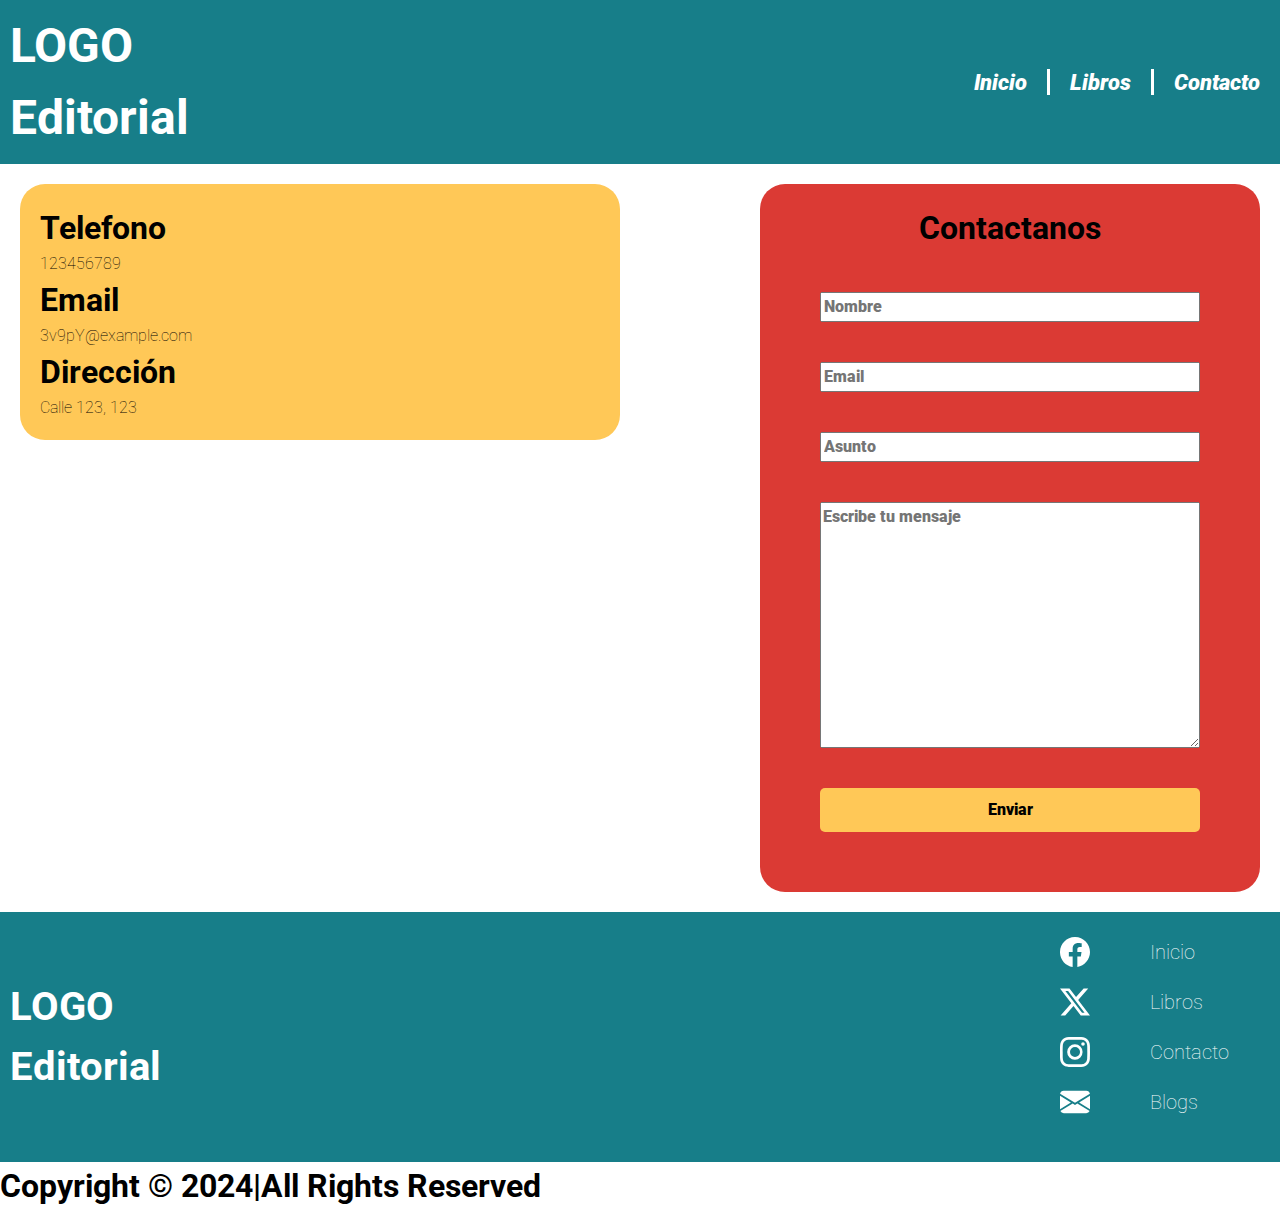
<file: pag2.html>
<!DOCTYPE html>
<html lang="en">

<head>
    <meta charset="UTF-8">
    <meta name="viewport" content="width=G, initial-scale=1.0">
    <link rel="stylesheet" href="assets/css/styles.css">
    <link rel="stylesheet" href="assets/css/contacto.css">
    <link rel="preconnect" href="https://fonts.googleapis.com">
    <link rel="preconnect" href="https://fonts.gstatic.com" crossorigin>
    <link href="https://fonts.googleapis.com/css2?family=Roboto:ital,wght@0,100;0,300;0,400;0,500;0,700;0,900;1,100;1,300;1,400;1,500;1,700;1,900&display=swap" rel="stylesheet">
    <title>Contacto</title>
</head>

<body>
    <nav class="nav">
        <div>
            <h1>LOGO</h1>
            <h1>Editorial</h1>
        </div>
        <ul>
            <li><a href="inicio.html">Inicio</a></li>
            <li><a href="catalogo.html">Libros</a></li>
            <li><a href="contacto.html">Contacto</a></li>
        </ul>
    </nav>
    <div class="contacto">
        <div class="informacion">
            <div class="datos">
                <h1>Telefono</h1>
                <p>123456789</p>
                <h1>Email</h1>
                <p>3v9pY@example.com</p>
                <h1>Dirección</h1>
                <p>Calle 123, 123</p>
            </div>
            <div class="mapa">
                <iframe src="https://www.google.com/maps/embed?pb=!1m18!1m12!1m3!1d108977.23899219753!2d-64.27661288782109!3d-31.399280321845517!2m3!1f0!2f0!3f0!3m2!1i1024!2i768!4f13.1!3m3!1m2!1s0x9432985f478f5b69%3A0xb0a24f9a5366b092!2zQ8OzcmRvYmE!5e0!3m2!1ses!2sar!4v1715785287881!5m2!1ses!2sar" width="600" height="450" style="border:0;" allowfullscreen="" loading="lazy" referrerpolicy="no-referrer-when-downgrade"></iframe>
            </div>
        </div>
        <div class="formulario">
            <h1>Contactanos</h1>
            <form action="">
                <input type="text" placeholder="Nombre">
                <input type="text" placeholder="Email">
                <input type="text" placeholder="Asunto">
                <textarea name="" id="" cols="30" rows="10" placeholder="Escribe tu mensaje"></textarea>
                <input type="submit" value="Enviar">
            </form>
        </div>
    </div>
    <footer>
        <div class="footer">
            <div class="logo-footer">
                <h1>LOGO</h1>
                <h1>Editorial</h1>
            </div>
            <div class="link-footer">
                <ul class="redes">
                    <li>
                        <a href="https://www.facebook.com/">
                            <svg xmlns="http://www.w3.org/2000/svg" width="16" height="16" fill="currentColor" class="bi bi-facebook" viewBox="0 0 16 16">
                            <path d="M16 8.049c0-4.446-3.582-8.05-8-8.05C3.58 0-.002 3.603-.002 8.05c0 4.017 2.926 7.347 6.75 7.951v-5.625h-2.03V8.05H6.75V6.275c0-2.017 1.195-3.131 3.022-3.131.876 0 1.791.157 1.791.157v1.98h-1.009c-.993 0-1.303.621-1.303 1.258v1.51h2.218l-.354 2.326H9.25V16c3.824-.604 6.75-3.934 6.75-7.951"/>
                            </svg>  
                        </a>
                    </li>
                    <li>
                        <a href="https://twitter.com/">
                            <svg xmlns="http://www.w3.org/2000/svg" width="16" height="16" fill="currentColor" class="bi bi-twitter-x" viewBox="0 0 16 16">
                                <path d="M12.6.75h2.454l-5.36 6.142L16 15.25h-4.937l-3.867-5.07-4.425 5.07H.316l5.733-6.57L0 .75h5.063l3.495 4.633L12.601.75Zm-.86 13.028h1.36L4.323 2.145H2.865z"/>
                            </svg>
                        </a>
                    </li>
                    <li>
                        <a href="https://www.instagram.com/">
                            <svg xmlns="http://www.w3.org/2000/svg" width="16" height="16" fill="currentColor" class="bi bi-instagram" viewBox="0 0 16 16">
                                <path d="M8 0C5.829 0 5.556.01 4.703.048 3.85.088 3.269.222 2.76.42a3.9 3.9 0 0 0-1.417.923A3.9 3.9 0 0 0 .42 2.76C.222 3.268.087 3.85.048 4.7.01 5.555 0 5.827 0 8.001c0 2.172.01 2.444.048 3.297.04.852.174 1.433.372 1.942.205.526.478.972.923 1.417.444.445.89.719 1.416.923.51.198 1.09.333 1.942.372C5.555 15.99 5.827 16 8 16s2.444-.01 3.298-.048c.851-.04 1.434-.174 1.943-.372a3.9 3.9 0 0 0 1.416-.923c.445-.445.718-.891.923-1.417.197-.509.332-1.09.372-1.942C15.99 10.445 16 10.173 16 8s-.01-2.445-.048-3.299c-.04-.851-.175-1.433-.372-1.941a3.9 3.9 0 0 0-.923-1.417A3.9 3.9 0 0 0 13.24.42c-.51-.198-1.092-.333-1.943-.372C10.443.01 10.172 0 7.998 0zm-.717 1.442h.718c2.136 0 2.389.007 3.232.046.78.035 1.204.166 1.486.275.373.145.64.319.92.599s.453.546.598.92c.11.281.24.705.275 1.485.039.843.047 1.096.047 3.231s-.008 2.389-.047 3.232c-.035.78-.166 1.203-.275 1.485a2.5 2.5 0 0 1-.599.919c-.28.28-.546.453-.92.598-.28.11-.704.24-1.485.276-.843.038-1.096.047-3.232.047s-2.39-.009-3.233-.047c-.78-.036-1.203-.166-1.485-.276a2.5 2.5 0 0 1-.92-.598 2.5 2.5 0 0 1-.6-.92c-.109-.281-.24-.705-.275-1.485-.038-.843-.046-1.096-.046-3.233s.008-2.388.046-3.231c.036-.78.166-1.204.276-1.486.145-.373.319-.64.599-.92s.546-.453.92-.598c.282-.11.705-.24 1.485-.276.738-.034 1.024-.044 2.515-.045zm4.988 1.328a.96.96 0 1 0 0 1.92.96.96 0 0 0 0-1.92m-4.27 1.122a4.109 4.109 0 1 0 0 8.217 4.109 4.109 0 0 0 0-8.217m0 1.441a2.667 2.667 0 1 1 0 5.334 2.667 2.667 0 0 1 0-5.334"/>
                              </svg>
                        </a>
                    </li>
                    <li>
                        <a href="https://www.youtube.com/">
                            <svg xmlns="http://www.w3.org/2000/svg" width="16" height="16" fill="currentColor" class="bi bi-envelope-fill" viewBox="0 0 16 16">
                                <path d="M.05 3.555A2 2 0 0 1 2 2h12a2 2 0 0 1 1.95 1.555L8 8.414zM0 4.697v7.104l5.803-3.558zM6.761 8.83l-6.57 4.027A2 2 0 0 0 2 14h12a2 2 0 0 0 1.808-1.144l-6.57-4.027L8 9.586zm3.436-.586L16 11.801V4.697z"/>
                              </svg>
                        </a>
                    </li>
                </ul>
                <ul class="menu-footer">
                    <li><a href="index.html">Inicio</a></li>
                    <li><a href="catalogo.html">Libros</a></li>
                    <li><a href="contacto.html">Contacto</a></li>
                    <li><a href="Blogs">Blogs</a></li>
                </ul>
            </div>
        </div>
        <div class="copyright">
            <h1>Copyright © 2024|All Rights Reserved</h1>
        </div>
    </footer>
</body>

</html>
</file>
<file: assets/css/styles.css>
*,
*::before,
*::after {
    box-sizing: border-box;
}

* {
    margin: 0;
}

body {
    line-height: 1.5;
    -webkit-font-smoothing: antialiased;
    font-family: "Roboto", sans-serif;
    font-weight: 100;
    font-style: normal;
}

img,
picture,
video,
canvas,
svg {
    display: block;
    max-width: 100%;
}

input,
button,
textarea,
select {
    font: inherit;
}

p,
h1,
h2,
h3,
h4,
h5,
h6 {
    overflow-wrap: break-word;
}

#root,
#__next {
    isolation: isolate;
}

a {
    text-decoration: none;
    color: white;
}
.logonav  {
    width: 6%;
    align-items: left;
    justify-content: center;
    padding-left: 10px;
}

.logofooter  {
    width: 20%;
    align-items: left;
    justify-content: center;
    padding-left: 10px;
}

.nav {
    display: flex;
    justify-content: space-between;
    align-items: center;
    background-color: #177E89;
    color: white;
    padding: 10px;
    font-size: 24px;
    box-sizing: border-box;
    position: sticky;
    top: 0;
    z-index: 100;
}

.nav ul {
    list-style: none;
    margin: 0;
    padding: 0;
    display: flex;
    justify-content: center;
}

.nav li a {
    padding: 0 20px;
    font-weight: 900;
    font-style: italic;
    font-size: 1.4rem;
    border-right: 3px solid white
    
}

.nav li:last-child a {
    border-right: none;
    margin-right: 10px;
    padding: 0 0 0 20px;
}

.footer {
    display: flex;
    justify-content: space-between;
    align-items: center;
    background-color: #177E89;
    color: white;
    padding: 10px;
    font-size: 10px;
    box-sizing: border-box;
    min-height: 250px;
    padding-right: 50px;
}

.footer ul {
    list-style: none;
    margin: 0;
    padding: 0;

}

.footer li {
    margin: 0 10px;
}

.logo-footer {
    font-size: 20px;
}

.logo-footer p {
    margin: 0;
    padding: 0;
    font-size: 30px;
    font-weight: 900;
    font-style: italic;
}

.link-footer {
    display: grid;
    grid-template-columns: repeat(2, 1fr);
}

.link-footer ul li {
    margin-bottom: 20px;
}

.redes li {
    margin-right: 50px;
}

.redes li a svg {
    width: 30px;
    height: 30px;
}

.menu-footer li {
    width: 30px;
    height: 30px;
    font-size: 20px;
}

footer .copyright p {
    background-color: #084C61;
    color: white;
    font-size:15px;
    margin: 0;
    box-sizing: border-box;
    text-align: center;
    font-family: 'Courier New', Courier, monospace;
}

.nav-responsive {
    display: none;
}

@media (max-width: 1024px) {

    .nav {
        display: none;
    }

    .nav-responsive {
        background-color: #177E89;
        color: white;
        display: flex;
        padding:20px
    }
    
    .nav-responsive h1 {
        margin: 0;
        padding: 0;
        font-weight: 900;
        font-style: italic;
    }
    .logo{
        margin-right:0px
    }
    
    .nav-responsive ul {
        list-style: none;
        margin: 0;
        padding: 0;
        display: flex;
        justify-content: center;
    }
    
    .nav-responsive li a {
        padding: 0 20px;
        font-weight: 500;
        font-style: italic;
    }

}
</file>
<file: assets/css/contacto.css>
.contacto {
    display: grid;
    grid-template-columns: auto auto;
    justify-content: center;
    gap: 100px;
}

.informacion {
    display: flex;
    flex-direction: column;
    align-items: center;
}

.datos {
    background-color: #FFC857;
    margin: 20px;
    border: 1px;
    border-radius: 25px;
    padding: 20px;
    min-width: 600px;
}

.mapa iframe {
    margin: 20px;
    border-radius: 25px;
    max-height: 400px;
}

.formulario {
    margin: 20px;
    background-color: #DB3A34;
    padding: 20px;
    border-radius: 25px;
    display: flex;
    flex-direction: column;
    min-width: 500px;
}

.formulario h1 {
    text-align: center;
}

.formulario form {
    display: flex;
    flex-direction: column;
    margin: 20px;
}

.formulario form input,
.formulario form fieldset,
.formulario form select,
.formulario form textarea {
    margin: 20px;
    font-weight: 900;
}

.formulario form input[type="submit"] {
    background-color: #FFC857;
    border: none;
    padding: 10px;
    border-radius: 5px;
    cursor: pointer;
}

.formulario form input[type="submit"]:hover {
    background-color: #57a5ffd0
}

@media (max-width: 480px) {
    .contacto {
        display: flex;
        flex-direction: column;
        margin: auto;
        max-width: 300px;
    }

    .formulario {
        min-width: 300px;
        margin: 10px 0 0 0;
        padding: 0;
        max-height: 400px;
    }

    .formulario form {
        height: 500px;
        overflow-y: scroll;
        align-items: center;
    }

    .formulario form select{
       max-width: 200px;
    }
    .formulario form textarea {
        min-height: 50px;
        max-width: 200px;
    }

    .datos {
        min-width: 300px;
    }

}

@media screen and (min-width: 481px) and (max-width: 1024px) {
    .contacto {
        display: flex;
        flex-direction: column;
        margin: auto;
        align-items: center;
        max-width: 768px;
    }
    .formulario {
        min-width: 450px;
        max-width: 500px;

    }
    .datos {
        min-width: 480px;
    }

}

@media screen and (max-width: 768px) {
    .mapa {
        display: none;
    }

}

@media screen and (min-width: 768px) and (max-width: 1024px) {
    .contacto {
        max-width: 768;
        align-items: center;
    }

    .formulario {
        max-width: 500px;
    }

    .informacion {
        display: flex;
        flex-direction: row;
        justify-content: space-between;
    }

    .datos {
        min-width: 250px;
    }

    .mapa iframe {
        max-width: 500px;
    }
}
</file>
